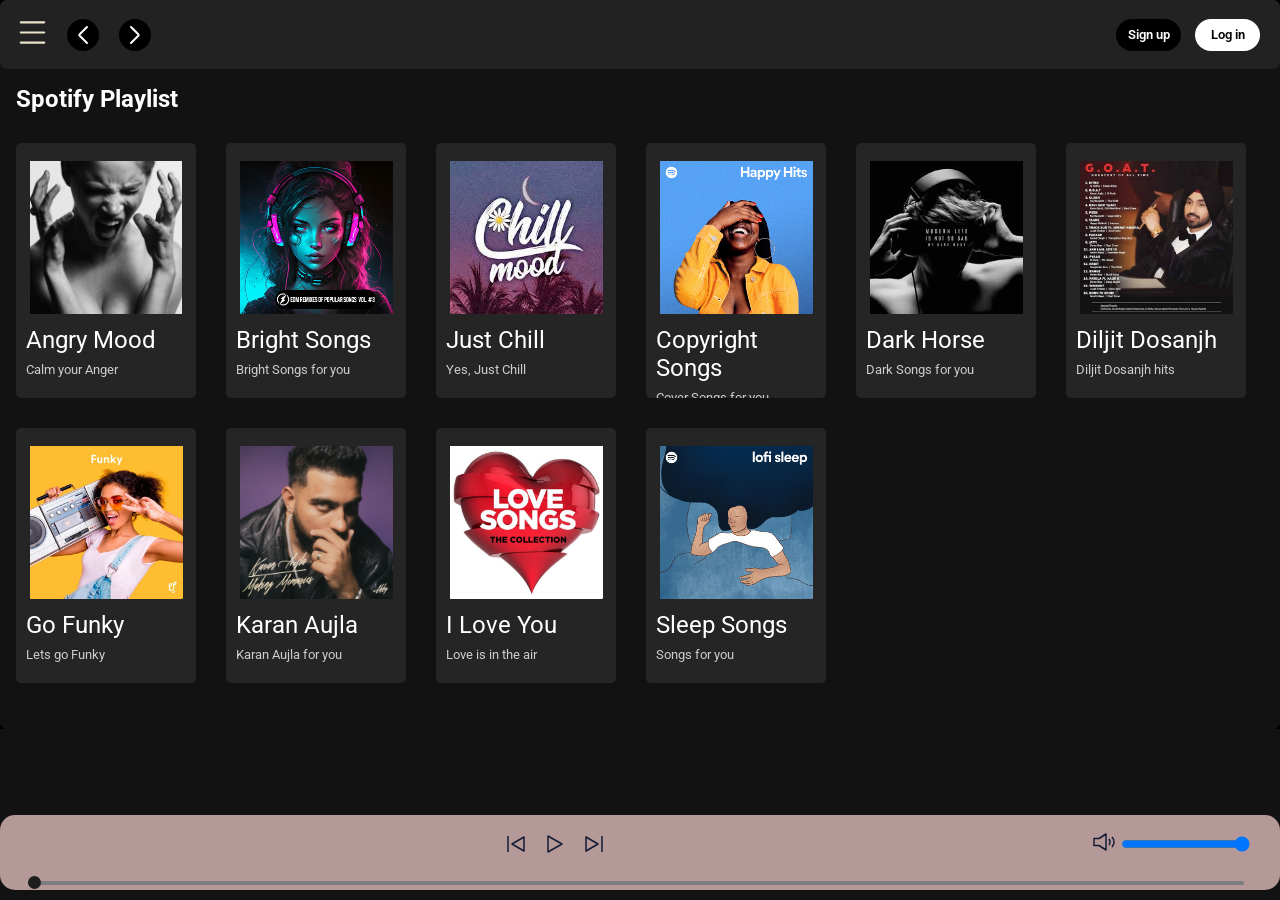
<file: index.html>
<!DOCTYPE html>
<html lang="en">

<head>
    <meta charset="UTF-8" />
    <meta name="viewport" content="width=device-width, initial-scale=1.0" />
    <title>Spotify - Web Player: Music for everyone</title>
    <link rel="shortcut icon" href="favicon.ico" type="image/x-icon" />
    <link rel="stylesheet" href="./css/styles.css" />
    <link rel="stylesheet" href="./css/utility.css" />
</head>

<body>
    <div class="mainContanier flex bg-black">
        <div class="left">
            <div class="close">
                <img width="35" class="invert" src="./img/close.svg" alt="close">
            </div>
            <div class="home bg-grey rounded p-1">
                <div class="logo">
                    <img width="150" class="invert" src="./img/logo.svg" alt="Logo" />
                </div>
                <ul>
                    <li><img class="invert" src="./img/home.svg" alt="Home" />Home</li>
                    <li><img class="invert" src="./img/search.svg" alt="Search" />Search</li>
                </ul>
            </div>

            <div class="library bg-grey rounded p-1">
                <div class="heading">
                    <img class="invert" src="./img/playlist.svg" alt="Playlist" />
                    <h2>Your Library</h2>
                </div>
                <div class="songList">
                    <ul>
                    </ul>
                </div>
                <div class="footer">
                    <div><a href="https://www.spotify.com/in-en/legal/" target="_blank">Legal</a></div>
                    <div><a href="https://www.spotify.com/in-en/safetyandprivacy/" target="_blank">Safety & Privacy Center</a></div>
                    <div><a href="https://www.spotify.com/in-en/legal/privacy-policy/" target="_blank">Privacy Policy</a></div>
                    <div><a href="https://www.spotify.com/in-en/legal/cookies-policy/" target="_blank">Cookies</a></div>
                    <div><a href="https://www.spotify.com/in-en/legal/privacy-policy/#s3" target="_blank">About Ads</a></div>
                    <div><a href="https://www.spotify.com/in-en/accessibility/" target="_blank">Accessibility</a></div>
                </div>
            </div>
        </div>

        <div class="right bg-grey rounded">
            <div class="header">
                <div class="nav">
                    <div class="hamburger">
                        <img width="35" class="invert" src="./img/hamburger.svg" alt="hamburger">
                    </div>
                    <svg class="nav-svg" width="32" height="32" viewBox="0 0 24 24" fill="none" xmlns="http://www.w3.org/2000/svg">
                        <path d="M15 6L9.70711 11.2929C9.37377 11.6262 9.20711 11.7929 9.20711 12C9.20711 12.2071 9.37377 12.3738 9.70711 12.7071L15 18" stroke="#ffffff" stroke-width="1.5" stroke-linecap="round" stroke-linejoin="round" />
                    </svg>
                    <svg class="nav-svg" width="32" height="32" viewBox="0 0 24 24" fill="none" xmlns="http://www.w3.org/2000/svg">
                        <path d="M9 18L14.2929 12.7071C14.6262 12.3738 14.7929 12.2071 14.7929 12C14.7929 11.7929 14.6262 11.6262 14.2929 11.2929L9 6" stroke="#ffffff" stroke-width="1.5" stroke-linecap="round" stroke-linejoin="round" />
                    </svg>
                </div>
                <div class="headBtn">
                    <button class="invert">Sign up</button>
                    <button>Log in</button>
                </div>
            </div>

            <div class="spotifyPlaylist">
                <h2>Spotify Playlist</h2>
                <div class="cardContainer"></div>
            </div>

            <div class="playBar">
                <div class="playBar2">
                    <div class="song-name"></div>
                    <div class="songButton">
                        <img id="prev" src="./img/prevsong.svg" alt="">
                        <img id="playpause" src="./img/play.svg" alt="">
                        <img id="next" src="./img/nextsong.svg" alt="">
                    </div>
                    <div class="songtime"></div>
                    <div class="volumeBar">
                        <label for="volume-slider"><img width="24" height="24" src="./img/volume.svg" alt=""></label>
                        <input type="range" id="volume-slider" min="0" max="1" step="0.01" value="1">
                    </div>
                </div>
                <div class="seekbar">
                    <div class="circle"></div>
                </div>
            </div>
        </div>
    </div>
    <script src="./js/script.js"></script>
</body>
</html>
<!-- consider webHostMost for hosting -->
<!-- use cltr+shift+i or more tools in three dots to open inspect in case right click is closed -->
<!-- you can also use decodeURI instead of replaceAll -->
</file>
<file: css/styles.css>
@import url('https://fonts.googleapis.com/css2?family=Roboto:ital,wght@0,100..900;1,100..900&display=swap');

:root{
    --a: 0;
}

*{
    margin: 0;
    padding: 0;
    font-family: "Roboto", sans-serif;
}

body{
    background-color: black;
    color: white;
    max-height: 100vh;
    overflow: hidden;
}

.left{
    width: 25vw;
    padding: 10px;
}

.right{
    width: 75vw;
}

.home{
    margin: 5px;
}

.home ul li{
    width: 14px;
    list-style: none;
    display: flex;
    gap: 15px;
    padding-top: 14px;
    font-weight: bold;
}

.library{
    min-height: 78vh;
    position: relative;
    margin: 5px;
}

.heading{
    width: 100%;
    list-style: none;
    display: flex;
    gap: 15px;
    padding: 23px 14px; 
    align-items: center;
    font-size: 13px;
}

.heading img{
    width: 25px;
}

.footer{
    display: flex;
    gap: 13px;
    font-size: 10px;
    position: absolute;
    bottom: 0;
    padding: 10px 0;
}

.footer a{
    color: grey;
    text-decoration: none;
}

.right{
    margin: 16px 0;
    position: relative;
}

.header{
    display: flex;
    justify-content: space-between;
    align-items: center;
    background-color: rgb(34, 34, 34);
    border-radius: 7px;
}

.header > * {
    padding: 15px;
}

.hamburger{
    display: none;
}

.nav{
    display: flex;
    justify-content: center;
    align-items: center;
    gap: 14px;
}

.nav-svg{
    background-color: black;
    border-radius: 50%;
    margin: 0 3px;
}

.nav-svg:hover{
    cursor: pointer;
    transition: all 0.5s ease-out;
    color: rgb(210, 210, 210);
    background-color: rgb(20, 20, 20);
}

.headBtn *{
    display: inline-block;
    background-color: white;
    color: black;
    border: none;
    height: 32px;
    width: 65px;
    border-radius: 30px;
    font-weight: 600;
    margin: 0 5px;
}

.headBtn > *:hover{
    cursor: pointer;
    background-color: rgb(210, 210, 210);
    color: rgb(20, 20, 20);
    font-size: 90%;
    transition: all 0.5s ease-out;
}

.spotifyPlaylist{
    padding: 16px;
}

.cardContainer{
    display: flex;
    gap: 30px;
    flex-wrap: wrap;
    margin: 30px 0;
    overflow-y: scroll;
    max-height: calc(100vh - 255px);
}

.spotifyPlaylist .cards{
    width: 160px;
    padding: 10px;
    border-radius: 5px;
    background-color: #252525;
    position: relative;
    overflow: hidden;
    transition: all 0.9s;
}

.cards:hover{
    background-color: rgb(104, 104, 104);
    cursor: pointer;
    --a: 1;

}

.cards h2{
    padding-top: 8px;
    font-weight: 400;
}

.cards p{
    padding-top: 8px;
    color: #cecccc;
    font-size: 13px;
}

.cards img{
    border-radius: 5px;
    padding-top: 8px;
    width: 100%;
    object-fit: contain;
    height: 153px;
}

.cards .play{
    width: 30px;
    height: 30px;
    background-color: #1fdf64;
    border-radius: 50%;
    padding: 4px;
    display: flex;
    justify-content: center;
    align-items: center;
    position: absolute;
    top: 125px;
    right: 20px;
    opacity: var(--a); 
}

/* .cards .play:hover{
    cursor: pointer;
    opacity: 1;
    transition: opacity 0.5s ease-out;
} */

.playBar{
    position: fixed;
    bottom: 10px;
    height: 60px;
    width: 73.5vw;
    background-color: #b59898;
    border-radius: 15px;
    padding-top: 15px;
}

.playBar2{
    display: flex;
    width: 100%;
    justify-content: space-between;
    align-items: center;
    color: black;
}

.playBar2 > *{
    margin: 0 0px;
    overflow: hidden;
}

.volumeBar{
    display: flex;
    /* flex-direction: column; */
    align-items: center;
    justify-content: center;
    width: 188px;
    gap: 5px;
    margin-right: 15px;
    cursor: pointer;
}

.volumeBar * {
    cursor: pointer;
}

.songtime{
    width: 95px;
}

.song-name{
    width: 300px;
    margin-left: 15px;
    overflow: hidden;
}

.seekbar{
    height: 4px;
    width: 71vw;
    border-radius: 10px;
    position: absolute;
    bottom: 5px;
    background-color: #7e7e7e;
    margin-left: 15px;
    margin-top: 10px;
    cursor: pointer;
}

.circle{
    width: 13px;
    height: 13px;
    background-color: rgb(30, 30, 30);
    border-radius: 50%;
    position: absolute;
    bottom: -100%;
    left: 0%;
    cursor: pointer;
    transition: left 0.5s;
}

.songButton{
    display: flex;
    justify-content: center;
    gap: 15px;
    width: 105px;
}

.songButton *{
    width: 24px;
    height: 24px;
    cursor: pointer;
}

.songList{
    max-height: 62vh;
    overflow-x: hidden;
    overflow-y: scroll;
}

.songList ul{
    padding: 0 15px;
}

.songList ul li{
    /* list-style-type: decimal; */
    display: flex;
    /* gap: 34px; */
    justify-content: space-between;
    align-items: center;
    padding: 12px 0;
    /* cursor: pointer; */
    margin: 12px 0;
    padding: 13px 5px;
    border: 1px solid white;
    border-radius: 5px;
    height: 52px;
}

.playnow{
    display: flex;
    font-size: 10px;
    align-items: center;
    justify-content: center;
}

.playnow span{
    width: 42px;
    padding: 0 5px;
}

.playnow img{
    cursor: pointer;
}

.songList ul li img{
    width: 24px;
    height: 24px;
}

.songinfo{
    width: 175px;
    overflow: hidden;
}

.songname{
    font-size: 14px;
}

.songartist{
    font-size: 11px;
}

.left .close{
    display: none;
}

@media (max-width: 1400px) {

    body{
        background-color: #121212;
    }

    .left{
        /* background-color: red; */
        position: absolute;
        left: -150%;
        transition: all 0.3s;
        z-index: 10;
        width: 360px;
        padding: 0 10px;
        height: 99.99vh;
        background-color: #121212;
        border-radius: 7px;
    }

    .left .close{
        position: absolute;
        right: 30px;
        top: 30px;
        width: 30px;
        display: block;
    }

    .right{
        width: 100vw;
        margin: 0;
    }

    .playBar{
        width: 100vw;
    }

    .seekbar{
        left: 1vw;
        width: 95%;
    }

    .hamburger{
        display: block;
        cursor: pointer;
    }

    .hamburger img{
        height: 35px;
        width: 35px;
    }

    .songList{
        max-height: 58vh;
    }

    .songinfo div{
        word-break: break-all;
    }

    .footer{
        bottom: 30px;
        padding: 0;
    }

    .cards{
        height: 235px;
    }

    .home{
        margin: 0 5px;
    }

    .library{
        margin: 0 5px;
    }

}

@media (max-width: 800px) {
    .seekbar{
        width: 90%;
        left: 2vw;
    }

    .playBar{
        height: 160px;
    }

    .playBar2{
        display: flex;
        flex-direction: column;
        justify-content: center;
        align-items: center;
        position: absolute;
        top: 0;
        height: 165px;
    }

    .playBar2 > *{
        text-align: center;
        padding: 8px;
    }
    .cardContainer{
        max-height: calc(100vh - 340px);
    }
}

@media (max-width:450px) {
    .cardContainer{
        justify-content: center;
    }
    .spotifyPlaylist .cards{
        width: 300px;
        height: 270px;
    }
    .cards img{
        object-fit: cover;
        height: 190px;
    }
    .headBtn{
        padding: 0 0px;
    }
    .headBtn *{
        width: 60px;
    }
    .left{
        width: 310px;
    }
}
</file>
<file: css/utility.css>
.border{
    border: 2px solid red;
}

.flex{
    display: flex;
}

.justify-center{
    justify-content: center;
}

.align-center{
    align-items: center;
}

.bg-black{
    background-color: black;
    color: white;
}

.invert{
    filter: invert(1);
}

.bg-grey{
    background-color: #121212;
    color: white;
}

.rounded{
    border-radius: 7px;
}

.m-1{
    margin: 5px;
}

.p-1{
    padding: 10px;
}

/* Scrollbar track (the area background) */
::-webkit-scrollbar {
  width: 10px;  /* or height if horizontal */
}

/* Handle */
::-webkit-scrollbar-thumb {
    background-color: rgb(80, 80, 80);
    border-radius: 6px;
}

/* Handle on hover */
::-webkit-scrollbar-thumb:hover {
    background-color: rgb(65, 65, 65);
}

/* Track background */
::-webkit-scrollbar-track {
    background: #171717;
    /* display: none; */
    border-radius: 6px;
}
</file>
